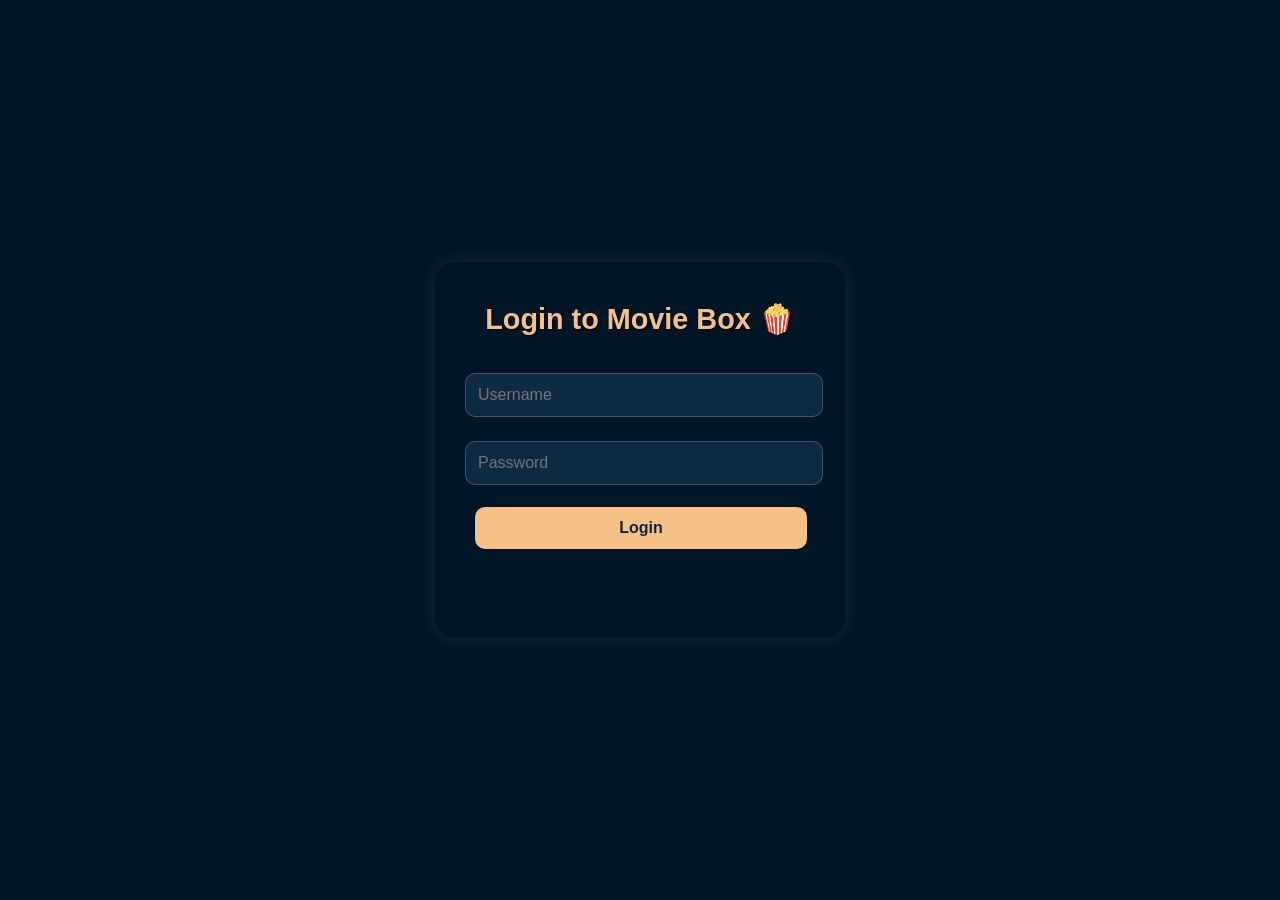
<file: index.html>
<!DOCTYPE html>
<html lang="en">
<head>
  <meta charset="UTF-8">
  <title>Movie Box</title>
  <link rel="stylesheet" href="index.css">
</head>
<body>
  <div class="header">
    <h1>Movie Box</h1>
    <input type="text" id="searchInput" placeholder="🔍 Search movies..." onkeyup="searchMovies()">
    <p class="fav">❤️ Favourite searches will appear here.</p>
  </div>

  <div id="movieContainer" class="movie-container">
    <!-- Movie cards go here -->
  </div>

  <script src="index.js"></script>
</body>
</html>
</file>
<file: index.css>
:root{
  --md-dark-color: #10243b;
  --dark-color: #021526;
  --light-dark-color:  #178582;
  --yellow-color: #f6c188;
  --input-bg: #0e2a43;
  --input-border: #ffffff33;
}
*{
    padding: 0;
    margin: 0;
}
body{
    font-family: 'Inter', sans-serif;
    background-color: var(--dark-color);
}

.header {
  background-image: url('https://img.freepik.com/free-vector/popcorn-oscar-cinema-icon-movie-element-set_107791-29889.jpg'); /* Optional background */
  padding: 40px 20px;
  margin: 10px;
  border-radius: 50px;
  color: white;
  text-shadow: 1px 1px 3px black;
  border-bottom: 1px solid var(--light-dark-color);
}

.header h1 {
  margin: 0 0 10px;
  font-size: 2.5rem;
}

#searchInput {
  width: 100%;
  max-width: 600px;
  padding: 12px;
  font-size: 1rem;
  border: none;
  border-radius: 8px;
  box-shadow: 0 2px 10px rgba(0,0,0,0.3);
}

.fav {
  margin-top: 10px;
  color: #eee;
}

.movie-container {
  display: flex;
  flex-wrap: wrap;
  gap: 20px;
  justify-content: center;
  padding: 20px;
}

.movie-card {
  width: 200px;
  margin: 5px;
  background:var(--light-dark-color);
  border-radius: 10px;
  box-shadow: 0 4px 8px rgba(0,0,0,0.2);
  overflow: hidden;
  text-align: center;
}

.movie-card img {
  width: 100%;
  height: 300px;
  object-fit: cover;
}

.movie-card h3 {
  margin: 10px;
  font-size: 1.1rem;
}

button{
   background-color:var(--yellow-color);
   color: var(--md-dark-color) ;
   padding: 10px;
   border-radius: 20px;
   margin: 10px;
   font-style: bold;
}

.details-container {
  background-color: var(--dark-color);
  align-items: center;
  display: flex;
  width: 75%;
  justify-items: center;
  box-shadow: 2px 2px 10px rgba(252, 224, 111, 0.3);
  margin: 50px 190px;
  border-radius: 25px;
}

.details-card {
  display: flex;
  max-width: 100px;
  background-color: var(--dark-color);
  border-radius: 20px;
  overflow: hidden;
  border: none;
  border-radius: 15px;
}



.movie-poster img{
  max-width: 300px;
  margin: 70px ;
  box-shadow: 2px 2px 10px rgb(68, 68, 68);
  border-radius: 20px; 
}
.movie-info{
  text-align: left;
  color: #fff;
}

.movie-title{
  font-size: 30px;
  color: var(--yellow-color);  
  text-align: left;
  padding-bottom: 15px;
  padding-right: 20px;
  
}
.movie-info .plot{
max-width: 600px;
padding-bottom: 15px;

}
.movie-info .genre{
background-color: var(--light-dark-color);
display: inline-block;
padding: 0.5rem;
border-radius: 3px;
margin-bottom: 15px;
}
.movie-misc-info{
list-style-type: none;
display: flex;
text-align: left;

}
.movie-info .year{
  font-weight: 500;
  padding-top: 10px;
}
.movie-info .rated{
  background-color: var(--light-dark-color);
  padding: 0.4rem;
  margin: 0 0.4rem;
  border-radius: 3px;
  font-weight: 600;
}
.movie-info .released{
  font-size: 0.9rem;
  opacity: 0.9;
  padding-top: 10px;
}
.movie-info .writer{
padding-bottom: 15px;
}
.movie-info .Director{
padding-bottom: 15px;
padding-top: 15px;
}

.movie-info .language{
  color: var(--yellow-color);
  font-style: italic;
  padding-bottom: 15px;
  padding-top: 15px;
}
.movie-info .awards{
  font-weight: 300;
  font-size: 0.9rem;
  
}
.movie-info .awards i{
  color: var(--yellow-color);
  margin: 1rem 0.7rem 0 0;
}












.body {
margin: 0;
font-family: 'Inter', sans-serif;
background-color: var(--dark-color);
display: flex;
justify-content: center;
align-items: center;
height: 100vh;
backdrop-filter: blur(4px);
}

.login-container {
width: 350px;
background-color:var(--dark-color);
padding: 40px 30px;
border-radius: 20px;
box-shadow: 0 0 20px rgba(255, 255, 255, 0.1);
text-align: center;
color: #fff;
animation: fadeIn 1s ease-in-out;
}

.login-container h2 {
margin-bottom: 25px;
font-size: 1.8rem;
color: var(--yellow-color);
text-shadow: 1px 1px 2px black;
}

.login-container input {
width: 100%;
padding: 12px;
margin: 12px 0;
border: 1px solid var(--input-border);
border-radius: 10px;
background-color: var(--input-bg);
color: white;
font-size: 1rem;
transition: border-color 0.3s ease;
}

#loginForm{
margin-right: 18px;
}
.login-container input:focus {
outline: none;
border-color: var(--yellow-color);
}

.login-container button {
width: 100%;
padding: 12px;
background-color: var(--yellow-color);
color: var(--md-dark-color);
font-weight: bold;
font-size: 1rem;
border: none;
border-radius: 10px;
cursor: pointer;
margin-top: 10px;
transition: background-color 0.3s ease;
}

.login-container button:hover {
background-color: rgb(244, 181, 87);
}

#loginMessage {
margin-top: 15px;
color: #ff7070;
font-weight: 500;
min-height: 24px;
}

/* Animation */
@keyframes fadeIn {
from {
  opacity: 0;
  transform: translateY(-20px);
}
to {
  opacity: 1;
  transform: translateY(0);
}
}

/* Responsive */
@media (max-width: 400px) {
.login-container {
  width: 90%;
  padding: 30px 20px;
}

.login-container h2 {
  font-size: 1.5rem;
}
}
</file>
